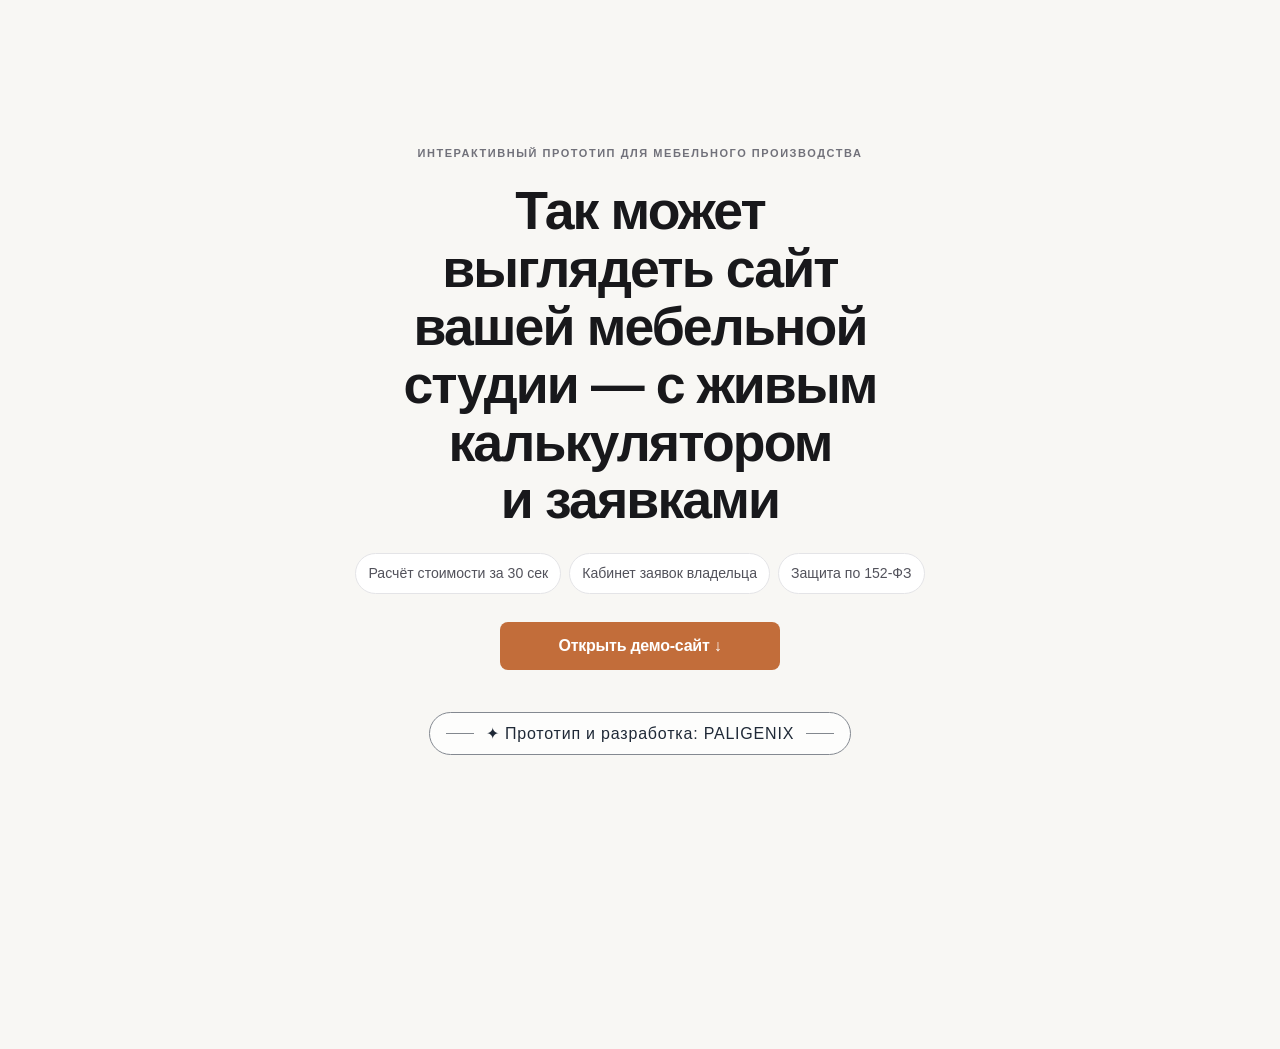
<file: index.html>
<!DOCTYPE html>
<html lang="ru">
<head>
  <meta charset="UTF-8">
  <meta name="viewport" content="width=device-width, initial-scale=1">
  <title>Мебель на заказ</title>
  <meta id="meta-desc" name="description" content="Мебель под архитектуру квартиры — свой цех и цена, которая не растёт после замера">
  <meta id="theme-color" name="theme-color" content="#C26D3A">
  <meta property="og:title" content="Мебельная студия «ЛИНИЯ» — мебель на заказ">
  <meta property="og:description" content="Мебель под архитектуру квартиры — свой цех и цена, которая не растёт после замера">
  <meta property="og:type" content="website">
  <meta property="og:locale" content="ru_RU">
  <link rel="icon" id="favicon" href="data:image/svg+xml,%3Csvg xmlns='http://www.w3.org/2000/svg' viewBox='0 0 32 32'%3E%3Crect width='32' height='32' fill='%23C26D3A'/%3E%3C/svg%3E">
  <link rel="stylesheet" href="./vendor/lenis.css">
  <link rel="stylesheet" href="./style.css">
</head>
<body>
  <div class="read-progress" id="read-progress" aria-hidden="true"><span></span></div>
  <div class="demo-cover" id="demo-cover" hidden>
    <div class="demo-cover-inner wrap">
      <p class="demo-badge" id="demo-badge"></p>
      <h1 class="demo-title" id="demo-title"></h1>
      <ul class="demo-tags" id="demo-tags"></ul>
      <button class="btn btn-primary magnetic demo-open" type="button" data-action="demo-open" id="demo-cta"></button>
      <p class="demo-agency" id="demo-agency" hidden>
        <span class="demo-agency__rule" aria-hidden="true"></span>
        <span class="demo-agency__text">✦ Прототип и разработка: PALIGENIX</span>
        <span class="demo-agency__rule" aria-hidden="true"></span>
      </p>
    </div>
  </div>
  <a class="skip" href="#main" id="skip-link">К содержанию</a>
  <header class="header" id="header"></header>
  <div class="nav-panel" id="nav-panel"></div>
  <main id="main" class="app-main">
    <div class="app-tab-panel is-active" data-app-tab="home" id="app-panel-home">
      <section class="hero" id="hero"></section>
    </div>
    <div class="app-tab-panel" data-app-tab="catalog" id="app-panel-catalog" hidden>
      <section class="section" id="categories"></section>
      <section class="section" id="calculator"></section>
    </div>
    <div class="app-tab-panel" data-app-tab="portfolio" id="app-panel-portfolio" hidden>
      <section class="section" id="portfolio"></section>
    </div>
    <div class="app-tab-panel" data-app-tab="about" id="app-panel-about" hidden>
      <section class="section" id="steps"></section>
      <section class="section" id="reviews"></section>
      <section class="section" id="final"></section>
    </div>
  </main>
  <div class="app-tab-panel" data-app-tab="contacts" id="app-panel-contacts" hidden>
    <footer id="contacts"></footer>
  </div>
  <nav class="app-tabbar" id="app-tabbar" aria-label="Навигация по разделам"></nav>
  <div class="dock" id="dock"></div>
  <div class="toast" id="toast" role="status" aria-live="polite" hidden></div>
  <div id="modal-root" class="modal__overlay" hidden data-lenis-prevent></div>
  <div id="privacy-root" class="modal__overlay" hidden data-lenis-prevent></div>
  <div id="admin-root" class="modal__overlay" hidden data-lenis-prevent></div>
  <template id="consent-doc">
    <h2>Согласие на обработку персональных данных</h2>
    <p>Редакция 19 ноября 2026</p>
    <p>Я, оставляя заявку на сайте мебельной студии, свободно, своей волей и в своём интересе даю согласие ИП *************** (ИНН ************, ОГРНИП ***************) на обработку моих персональных данных: имени и номера телефона.</p>
    <p>Цель обработки — связаться со мной, подготовить расчёт мебели, организовать замер и исполнение договора. С данными совершаются запись, хранение, уточнение и удаление.</p>
    <p>Заявка хранится в браузере на этом устройстве. Если владелец подключил Telegram или таблицу Google, копия заявки уходит и туда. Иных получателей у данных нет.</p>
    <p>Согласие действует до его отзыва. Отозвать согласие можно сообщением в Telegram или WhatsApp, указанные на сайте. Отзыв не отменяет обработку, которую нужно продолжить по уже заключённому договору.</p>
    <p>Состав данных, сроки и порядок удаления описаны в Политике конфиденциальности.</p>
  </template>
  <noscript>
    <p class="noscript">Включите JavaScript: без него не откроются проекты, калькулятор и заявка.</p>
  </noscript>
  <script src="./vendor/lenis.min.js"></script>
  <script src="./config.js"></script>
  <script src="./script.js"></script>
</body>
</html>
</file>
<file: vendor/lenis.css>
html.lenis,html.lenis body{height:auto}.lenis.lenis-smooth{scroll-behavior:auto!important}.lenis.lenis-smooth [data-lenis-prevent]{overscroll-behavior:contain}.lenis.lenis-stopped{overflow:clip}.lenis.lenis-smooth iframe{pointer-events:none}
</file>
<file: style.css>
:root {
  --bg: #F8F7F4;
  --ink: #18181B;
  --muted: #52525B;
  --faint: #71717A;
  --card: #FFFFFF;
  --line: #E4E4E7;
  --accent: #C26D3A;
  --accent-color: var(--accent);
  --text-color: #1f2937;
  --header: 68px;
  --gap: 96px;
  --sans: -apple-system, BlinkMacSystemFont, "Segoe UI", Roboto, "Helvetica Neue", Arial, sans-serif;
  --display: -apple-system, BlinkMacSystemFont, "Segoe UI", Roboto, "Helvetica Neue", Arial, sans-serif;
  --radius: 16px;
}

*,
*::before,
*::after { box-sizing: border-box; }

html { scroll-behavior: smooth; }
html.lenis { scroll-behavior: auto; }

html,
body {
  overflow-x: hidden;
  max-width: 100%;
}

body {
  margin: 0;
  background: var(--bg);
  color: var(--ink);
  font-family: var(--sans);
  font-size: 16px;
  line-height: 1.6;
  text-rendering: optimizeLegibility;
}

body.lock { overflow: hidden; }

img { max-width: 100%; display: block; }

button,
input { font: inherit; color: inherit; }

button { cursor: pointer; }

h1, h2, h3, p { margin: 0; overflow-wrap: break-word; }

h1, h2, h3 {
  font-family: var(--display);
  font-weight: 600;
  letter-spacing: -0.035em;
  line-height: 1.08;
  text-wrap: balance;
}

h1 { font-size: clamp(2.45rem, 7vw, 5.15rem); }
h2 { font-size: clamp(1.9rem, 4vw, 3.25rem); }
h3 { font-size: clamp(1.2rem, 2vw, 1.55rem); letter-spacing: -0.03em; }

a { color: inherit; }

::selection {
  background: color-mix(in srgb, var(--accent) 28%, white);
}

section[id] { scroll-margin-top: 96px; }

[hidden] { display: none !important; }

.skip {
  position: absolute;
  left: 12px;
  top: -40px;
  background: var(--ink);
  color: var(--bg);
  padding: 8px 12px;
  z-index: 100;
}

.skip:focus { top: 12px; }

.wrap {
  width: min(1120px, calc(100% - 32px));
  margin-inline: auto;
}

.section { padding-bottom: var(--gap); }

.eyebrow {
  margin: 0 0 10px;
  font-size: 12px;
  font-weight: 600;
  letter-spacing: 0.16em;
  text-transform: uppercase;
  color: var(--faint);
}

.lead {
  max-width: 40rem;
  color: var(--muted);
  font-size: 1.05rem;
}

.section-head { margin-bottom: 36px; }
.section-head h2 { margin-bottom: 12px; }

.header {
  position: sticky;
  top: 0;
  z-index: 120;
  min-height: var(--header);
  background: #F8F7F4;
  border-bottom: 1px solid var(--line);
}

.header-inner {
  width: min(1120px, calc(100% - 32px));
  margin-inline: auto;
  min-height: var(--header);
  display: flex;
  align-items: center;
  gap: 16px;
}

.logo {
  display: flex;
  flex-direction: column;
  text-decoration: none;
  line-height: 1.05;
  margin-right: auto;
}

.logo b {
  font-family: var(--display);
  font-size: 1.25rem;
  letter-spacing: 0.14em;
  font-weight: 700;
}

.logo small {
  color: var(--faint);
  letter-spacing: 0.04em;
  font-size: 11px;
}

.desk-nav {
  display: none;
  gap: 18px;
}

.desk-nav a {
  text-decoration: none;
  font-size: 0.92rem;
  color: var(--muted);
}

.desk-nav a.is-current,
.desk-nav a:hover { color: var(--ink); }

.desk-nav a.is-current {
  color: var(--accent);
  box-shadow: inset 0 -2px 0 var(--accent);
}

.app-tab-panel {
  outline: none;
}

.app-tab-panel.is-animating {
  animation: app-tab-in 280ms cubic-bezier(0.22, 1, 0.36, 1) both;
}

@keyframes app-tab-in {
  from {
    opacity: 0;
    transform: translate3d(0, 14px, 0);
  }
  to {
    opacity: 1;
    transform: translate3d(0, 0, 0);
  }
}

.app-tabbar {
  display: none;
}

.app-tabbar__list {
  list-style: none;
  margin: 0;
  padding: 0;
  display: grid;
  grid-template-columns: repeat(5, minmax(0, 1fr));
  gap: 2px;
  width: 100%;
}

.app-tabbar__btn {
  display: flex;
  flex-direction: column;
  align-items: center;
  justify-content: center;
  gap: 4px;
  min-height: 48px;
  padding: 8px 4px;
  border: 0;
  border-radius: 0;
  background: transparent;
  color: var(--muted);
  font-size: 10px;
  font-weight: 600;
  line-height: 1.1;
  text-decoration: none;
  letter-spacing: 0.02em;
  transition: color 0.2s ease, background 0.2s ease;
}

.app-tabbar__btn svg {
  display: block;
  width: 22px;
  height: 22px;
}

.app-tabbar__btn.is-active {
  color: var(--accent);
  background: color-mix(in srgb, var(--accent) 8%, var(--bg));
}

.app-tabbar__btn:focus-visible {
  outline: 2px solid var(--accent);
  outline-offset: -2px;
}

.tools {
  display: flex;
  align-items: center;
  gap: 8px;
}

.phone {
  display: inline-flex;
  align-items: center;
  gap: 8px;
  text-decoration: none;
  font-weight: 600;
  letter-spacing: -0.02em;
}

.phone-text { display: none; }

.icon-btn,
.burger {
  width: 42px;
  height: 42px;
  display: grid;
  place-items: center;
  border: 1px solid var(--line);
  border-radius: 8px;
  background: var(--card);
  color: var(--ink);
  text-decoration: none;
}

.icon-btn:hover,
.burger:hover { border-color: var(--accent); color: var(--accent); }

.burger {
  padding: 0;
  display: grid;
  gap: 5px;
  align-content: center;
  justify-items: center;
}

.burger span {
  display: block;
  width: 16px;
  height: 1.5px;
  background: currentColor;
}

.nav-panel { display: none; }

.btn {
  display: inline-flex;
  align-items: center;
  justify-content: center;
  min-height: 48px;
  padding: 0 18px;
  border-radius: 8px;
  border: 1px solid transparent;
  text-decoration: none;
  font-weight: 600;
  letter-spacing: -0.015em;
  background: transparent;
}

.btn-primary { background: var(--accent); color: #fff; }
.btn-primary:hover { background: color-mix(in srgb, var(--accent) 86%, black); }
.btn-primary:disabled { opacity: 0.65; cursor: wait; }

.btn-line { border-color: var(--line); background: transparent; color: var(--ink); }
.btn-line:hover { border-color: var(--ink); }

.btn-block { width: 100%; }

.desk-only { display: none; }

.hero { padding: 36px 0 var(--gap); }

.hero-grid,
.calc,
.final,
.footer-grid { display: grid; gap: 28px; }

.hero-copy .lead { margin-top: 18px; font-size: 1.08rem; }

.actions { display: flex; flex-wrap: wrap; gap: 10px; margin-top: 28px; }

.bullets {
  display: grid;
  gap: 18px;
  margin-top: 36px;
}

.bullet { border-top: 1px solid var(--line); padding-top: 14px; }

.bullet i {
  font-style: normal;
  font-size: 12px;
  letter-spacing: 0.14em;
  color: var(--accent);
  font-weight: 600;
}

.bullet strong {
  display: block;
  margin: 6px 0 8px;
  font-family: var(--display);
  font-size: clamp(1.6rem, 3vw, 2.1rem);
  font-weight: 600;
  letter-spacing: -0.04em;
  line-height: 1;
}

.bullet p { color: var(--muted); font-size: 0.95rem; }

.hero-media { margin: 0; }

.media {
  position: relative;
  overflow: hidden;
  border-radius: var(--radius);
  border: 1px solid var(--line);
  background: linear-gradient(145deg, #eceae4 0%, #e4e0d8 48%, #ddd8cf 100%);
  aspect-ratio: 4 / 5;
}

.media img.is-img-error {
  opacity: 0;
  visibility: hidden;
}

.media img {
  width: 100%;
  height: 100%;
  object-fit: cover;
}

.hero-media figcaption,
.cat figcaption {
  margin-top: 10px;
  color: var(--faint);
  font-size: 0.86rem;
}

.cat-list,
.project-list,
.steps,
.review-list { display: grid; gap: 16px; }

.cat,
.project,
.review,
.calc-aside,
.final,
.modal,
.privacy-card {
  background: var(--card);
  border: 1px solid var(--line);
  border-radius: var(--radius);
}

.cat {
  overflow: hidden;
  display: flex;
  flex-direction: column;
  cursor: pointer;
}

.cat:focus-visible {
  outline: 2px solid var(--accent);
  outline-offset: 3px;
}
.cat .media { border: 0; border-radius: 0; aspect-ratio: 4 / 3; }
.cat-body,
.project { padding: 20px; }
.cat-body { display: flex; flex-direction: column; gap: 10px; flex: 1; }
.cat-body p,
.project .materials,
.review p,
.step p { color: var(--muted); }
.cat-price,
.project .sum {
  margin-top: auto;
  padding-top: 8px;
  font-family: var(--display);
  font-weight: 600;
  letter-spacing: -0.03em;
  font-size: 1.15rem;
}

.cat-more {
  margin: 4px 0 0;
  font-size: 0.92rem;
  font-weight: 600;
  color: var(--accent);
  letter-spacing: -0.01em;
}

.project {
  display: flex;
  flex-direction: column;
  gap: 12px;
  padding: 0 0 18px;
  text-align: left;
  cursor: pointer;
  width: 100%;
}

.project .media { border: 0; border-top-left-radius: var(--radius); border-top-right-radius: var(--radius); border-bottom-left-radius: 0; border-bottom-right-radius: 0; aspect-ratio: 3 / 2; }
.project .body { padding: 4px 18px 0; display: flex; flex-direction: column; gap: 12px; flex: 1; }
.project:hover { border-color: #d4d4d8; }
.project:focus-visible { outline: 2px solid var(--accent); outline-offset: 3px; }

.spec { display: grid; gap: 8px; }
.spec div { display: grid; grid-template-columns: 88px 1fr; gap: 10px; font-size: 0.92rem; }
.spec dt { color: var(--faint); }
.spec dd { margin: 0; }

.filters {
  display: flex;
  flex-wrap: wrap;
  gap: 8px;
  margin-bottom: 18px;
}

.filter {
  min-height: 42px;
  padding: 0 14px;
  border-radius: 999px;
  border: 1px solid var(--line);
  background: transparent;
}

.filter.is-active {
  background: var(--accent-color, #c25e28);
  border-color: var(--accent-color, #c25e28);
  color: #fff;
}

.filter-btn.active,
.projects__tab.active,
[data-filter].is-active,
[data-filter].active {
  background-color: var(--accent-color, #c25e28) !important;
  border-color: var(--accent-color, #c25e28) !important;
  color: #ffffff !important;
}

@keyframes cardFadeIn {
  from { opacity: 0; transform: translate3d(0, 14px, 0); }
  to { opacity: 1; transform: translate3d(0, 0, 0); }
}

.project-card--animate {
  animation: cardFadeIn 0.35s cubic-bezier(0.22, 1, 0.36, 1) both;
}

.empty {
  color: var(--muted);
  padding: 12px 0 4px;
}

.calc-main { display: grid; gap: 22px; }

.step-block h3 {
  font-size: 1.05rem;
  margin-bottom: 12px;
}

.options { display: grid; gap: 8px; }

.option {
  position: relative;
  text-align: left;
  border: 1px solid var(--line);
  background: var(--card);
  border-radius: 12px;
  padding: 14px 36px 14px 14px;
  min-height: 56px;
}

.option b { display: block; font-weight: 600; }
.option span { display: block; color: var(--muted); font-size: 0.9rem; margin-top: 2px; }

.option.is-selected {
  border-color: var(--accent);
  background: color-mix(in srgb, var(--accent) 8%, white);
}

.option.is-selected::after {
  content: "";
  position: absolute;
  top: 16px;
  right: 14px;
  width: 8px;
  height: 8px;
  border-radius: 50%;
  background: var(--accent);
}

.size-now {
  display: flex;
  align-items: baseline;
  gap: 8px;
  margin-bottom: 6px;
}

.size-now b {
  font-family: var(--display);
  font-size: clamp(2rem, 5vw, 3rem);
  font-weight: 600;
  letter-spacing: -0.045em;
  line-height: 1;
}

.size-now span { color: var(--muted); }

input[type="range"] {
  --p: 22%;
  appearance: none;
  width: 100%;
  height: 32px;
  background: transparent;
  margin: 0;
}

input[type="range"]:focus-visible { outline: none; }

input[type="range"]::-webkit-slider-runnable-track {
  height: 2px;
  background: linear-gradient(90deg, var(--accent) var(--p), var(--line) var(--p));
}

input[type="range"]::-webkit-slider-thumb {
  appearance: none;
  width: 22px;
  height: 22px;
  margin-top: -10px;
  border-radius: 50%;
  background: #fff;
  border: 2px solid var(--accent);
}

input[type="range"]::-moz-range-track {
  height: 2px;
  background: var(--line);
  border: 0;
}

input[type="range"]::-moz-range-progress {
  height: 2px;
  background: var(--accent);
}

input[type="range"]::-moz-range-thumb {
  width: 22px;
  height: 22px;
  border-radius: 50%;
  background: #fff;
  border: 2px solid var(--accent);
}

.calc-aside {
  padding: 20px;
  display: grid;
  gap: 14px;
  align-content: start;
  position: sticky;
  top: calc(var(--header) + 8px);
  z-index: 20;
}

.quote-label {
  font-size: 12px;
  letter-spacing: 0.14em;
  text-transform: uppercase;
  color: var(--faint);
  font-weight: 600;
}

.quote-value {
  font-family: var(--display);
  font-size: clamp(1.55rem, 3vw, 2.15rem);
  font-weight: 600;
  letter-spacing: -0.035em;
  line-height: 1.15;
}

.quote-meta { color: var(--muted); font-size: 0.92rem; }

.gift {
  margin: 0;
  padding: 12px 14px;
  border-radius: 12px;
  border: 1px solid color-mix(in srgb, var(--accent) 30%, white);
  background: color-mix(in srgb, var(--accent) 8%, white);
  color: var(--ink);
  font-size: 0.95rem;
}

.form { display: grid; gap: 12px; }

.fields { display: grid; gap: 12px; }

.field { display: grid; gap: 6px; }

.field > span,
.check { font-size: 0.92rem; }

.field > span {
  font-size: 12px;
  letter-spacing: 0.08em;
  text-transform: uppercase;
  color: var(--faint);
  font-weight: 600;
}

input[type="text"],
input[type="tel"] {
  width: 100%;
  height: 52px;
  border-radius: 8px;
  border: 1px solid var(--line);
  background: #fff;
  padding: 0 14px;
}

input.is-invalid { border-color: #9F3A2F; }

.field-error {
  min-height: 1.1em;
  color: #9F3A2F;
  font-size: 0.85rem;
}

.form-error { color: #9F3A2F; font-size: 0.92rem; min-height: 1.2em; }

.check {
  display: flex;
  flex-wrap: wrap;
  gap: 6px 8px;
  align-items: flex-start;
  color: var(--muted);
}

.check label {
  display: flex;
  gap: 10px;
  align-items: flex-start;
}

.check input {
  appearance: none;
  width: 20px;
  height: 20px;
  margin: 2px 0 0;
  border: 1px solid #d4d4d8;
  border-radius: 4px;
  display: grid;
  place-items: center;
  flex: none;
  background: #fff;
}

.check input:checked {
  background: var(--accent);
  border-color: var(--accent);
}

.check input:checked::after {
  content: "";
  width: 9px;
  height: 5px;
  border-left: 2px solid #fff;
  border-bottom: 2px solid #fff;
  transform: rotate(-45deg) translateY(-1px);
}

.check input:focus-visible { outline: 2px solid var(--accent); outline-offset: 2px; }

.linkish {
  padding: 0;
  border: 0;
  background: none;
  color: inherit;
  text-decoration: underline;
  text-underline-offset: 3px;
}

.fine { color: var(--faint); font-size: 0.85rem; }

.step { border-top: 1px solid var(--line); padding-top: 16px; }
.step .num {
  display: block;
  margin-bottom: 10px;
  color: var(--accent);
  font-family: var(--display);
  letter-spacing: 0.12em;
  font-size: 0.92rem;
}
.step h3 { margin-bottom: 8px; }

.review {
  padding: 24px 20px;
  display: flex;
  flex-direction: column;
  gap: 16px;
}

.review .mark {
  font-family: var(--display);
  font-size: 2.4rem;
  line-height: 0.7;
  color: var(--accent);
}

.review footer { margin-top: auto; display: grid; gap: 2px; }
.review strong { font-weight: 600; }
.review em { font-style: normal; color: var(--faint); font-size: 0.9rem; }

.final { padding: 24px 18px; }

.footer {
  background: var(--bg);
  color: var(--text-color);
  padding: var(--gap) 0 28px;
  border-top: 1px solid var(--line);
}

.footer .eyebrow,
.footer .fine,
.footer .muted { color: var(--faint); }

.footer h2 {
  font-size: clamp(1.6rem, 3vw, 2.2rem);
  margin-bottom: 8px;
  color: var(--ink);
}

.contact-list { display: grid; gap: 8px; margin-top: 16px; list-style: none; padding: 0; }

.footer a,
.footer__nav-link,
.footer__link {
  display: inline;
  padding: 0;
  border: 0;
  background: none;
  color: #1c1917 !important;
  font: inherit;
  font-weight: inherit;
  letter-spacing: inherit;
  text-align: left;
  text-decoration: none;
  cursor: pointer;
  transition: color 0.35s ease;
}

.footer__nav-link:hover,
.footer__nav-link:focus-visible,
.footer__link:hover,
.footer__link:focus-visible,
.footer a:hover,
.footer a:focus-visible {
  color: var(--accent-color) !important;
}

.map-stub {
  position: relative;
  display: block;
  width: 100%;
  max-width: 100%;
  height: 220px;
  margin-top: 16px;
  padding: 0;
  border: 1px solid var(--line);
  border-radius: 12px;
  overflow: hidden;
  background: #E7DFD2;
  color: inherit;
  isolation: isolate;
}

.map-embed {
  position: absolute;
  inset: 0;
  width: 100%;
  height: 100%;
  max-width: 100%;
  border: 0;
  display: block;
}

.map-art {
  width: 100%;
  height: 100%;
  display: block;
}

.map-hint {
  position: absolute;
  left: 50%;
  bottom: 16px;
  z-index: 3;
  max-width: calc(100% - 24px);
  padding: 10px 14px;
  border-radius: 999px;
  background: rgba(248, 247, 244, 0.94);
  color: var(--text-color);
  font-size: 13px;
  font-weight: 500;
  letter-spacing: 0.02em;
  white-space: nowrap;
  text-decoration: none;
  pointer-events: auto;
  opacity: 0;
  transform: translate(-50%, 8px);
  transition: opacity 0.35s ease, transform 0.35s ease;
}

.map-hint:hover,
.map-hint:focus-visible {
  color: var(--text-color);
}

.map-stub:hover .map-hint,
.map-stub:focus-visible .map-hint {
  opacity: 1;
  transform: translate(-50%, 0);
}

.map-stage {
  height: min(62vh, 520px);
  overflow: hidden;
  border-radius: 12px;
  border: 1px solid var(--line);
  background: #E7DFD2;
  cursor: grab;
  touch-action: none;
}

.map-stage:active { cursor: grabbing; }

.map-stage .map-art {
  width: 148%;
  height: 148%;
  max-width: none;
  transform: translate(-16%, -16%);
}

.map-note {
  margin-top: 14px;
  color: var(--muted);
  font-size: 0.92rem;
}

.legal { margin-top: 28px; padding-top: 18px; border-top: 1px solid var(--line); display: grid; gap: 6px; }

#modal-root,
#privacy-root,
#admin-root {
  position: fixed;
  inset: 0;
  z-index: 10120;
  display: grid;
  place-items: end center;
  padding: 12px;
  background: rgba(24, 24, 27, 0.48);
}

#privacy-root { z-index: 10130; }
#admin-root { z-index: 10125; }

#modal-root[hidden],
#privacy-root[hidden],
#admin-root[hidden] { display: none; }

.modal,
.privacy-card {
  width: min(720px, 100%);
  max-height: min(92vh, 880px);
  overflow: auto;
  padding: 22px 18px 18px;
}

.modal-wide { width: min(880px, 100%); }

.modal header,
.privacy-card header {
  display: flex;
  justify-content: space-between;
  gap: 12px;
  align-items: flex-start;
  margin-bottom: 12px;
}

.x {
  width: 40px;
  height: 40px;
  border-radius: 8px;
  border: 1px solid var(--line);
  background: #fff;
  flex: none;
}

.modal .media { aspect-ratio: 16 / 10; margin-bottom: 16px; }

.ticket {
  margin: 14px 0;
  padding: 14px;
  border-radius: 12px;
  border: 1px solid var(--line);
  background: var(--bg);
  white-space: pre-wrap;
  font-family: var(--sans);
  font-size: 0.92rem;
  line-height: 1.5;
}

.noscript {
  padding: 16px;
  text-align: center;
}

@media (max-width: 959px) {
  .calc-aside { order: -1; }
}

@media (min-width: 720px) {
  .wrap,
  .header-inner { width: min(1120px, calc(100% - 48px)); }
  .phone-text { display: inline; }
  .options { grid-template-columns: 1fr 1fr; }
  .fields { grid-template-columns: 1fr 1fr; }
  .bullets { grid-template-columns: repeat(3, 1fr); }
  .hero-media .media { aspect-ratio: 4 / 5; }
  #modal-root,
  #privacy-root,
  #admin-root { place-items: center; padding: 24px; }
  .modal,
  .privacy-card { padding: 28px; }
}

@media (min-width: 960px) {
  .desk-nav { display: flex; }
  .desk-only { display: inline-flex; }
  .burger,
  .nav-panel { display: none !important; }
  .hero-grid { grid-template-columns: 1.12fr 0.88fr; gap: 56px; align-items: end; }
  .cat-list,
  .project-list { grid-template-columns: 1fr 1fr; }
  .steps,
  .review-list { grid-template-columns: repeat(3, 1fr); }
  .steps { grid-template-columns: repeat(4, 1fr); gap: 22px; }
  .calc { grid-template-columns: minmax(0, 1.45fr) minmax(280px, 0.7fr); align-items: start; gap: 22px; }
  .final,
  .footer-grid { grid-template-columns: 1.1fr 0.9fr 1.15fr; gap: 36px; }
  .final { grid-template-columns: 1fr 1fr; padding: 42px; gap: 40px; align-items: start; }
  .calc-aside { z-index: 5; }
}

.nav-panel__nav {
  display: grid;
  grid-template-columns: 1fr 1fr;
  gap: 8px 10px;
}

.nav-panel__tab {
  display: flex;
  align-items: center;
  justify-content: flex-start;
  min-height: 44px;
  padding: 10px 12px;
  border: 1px solid rgba(0, 0, 0, 0.08);
  border-radius: 10px;
  background: #fff;
  font-size: 14px;
  font-weight: 500;
  line-height: 1.25;
  color: #5c5852;
  text-align: left;
  transition: color 0.2s ease, border-color 0.2s ease;
}

.nav-panel__tab.is-active {
  color: #b46532;
  border-color: color-mix(in srgb, #b46532 35%, #e4e4e7);
  background: color-mix(in srgb, #b46532 6%, #fff);
}

.nav-panel__divider {
  border: 0;
  border-top: 1px solid rgba(0, 0, 0, 0.08);
  margin: 12px 0;
}

.nav-panel__actions {
  display: flex;
  flex-direction: column;
  gap: 10px;
}

.nav-panel__link {
  display: block;
  font-size: 15px;
  font-weight: 500;
  line-height: 1.35;
  text-decoration: none;
  color: var(--ink);
}

.nav-panel__cta {
  margin-top: 4px;
  min-height: 44px;
}

@media (max-width: 959px) {
  body.menu-open { overflow: hidden; }
  body.menu-open .nav-panel {
    display: flex;
    flex-direction: column;
    position: fixed;
    top: 56px;
    left: 0;
    width: 100%;
    max-height: 55vh;
    overflow-y: auto;
    -webkit-overflow-scrolling: touch;
    background: #faf8f5;
    border-bottom: 1px solid rgba(0, 0, 0, 0.1);
    box-shadow: 0 14px 32px rgba(0, 0, 0, 0.12);
    padding: 16px 20px;
    z-index: 10110;
  }
}

@media (hover: hover) and (pointer: fine) {
  .media img:not([data-parallax]) { transition: transform 0.6s ease; }
  .cat:hover img:not([data-parallax]),
  .project:hover img:not([data-parallax]) { transform: scale(1.035); }
}

.site-preloader {
  position: fixed;
  inset: 0;
  z-index: 10200;
  display: flex;
  flex-direction: column;
  align-items: center;
  justify-content: center;
  background: #f8f6f2;
  transition: opacity 0.4s ease, visibility 0.4s ease;
}

.site-preloader.is-hidden {
  opacity: 0;
  visibility: hidden;
  pointer-events: none;
}

.site-preloader__inner {
  display: flex;
  flex-direction: column;
  align-items: center;
  gap: 18px;
  width: min(280px, calc(100% - 48px));
}

.site-preloader__track {
  width: 100%;
  height: 2px;
  border-radius: 999px;
  overflow: hidden;
  background: color-mix(in srgb, #c25e28 14%, #f8f6f2);
}

.site-preloader__bar {
  display: block;
  width: 0;
  height: 100%;
  border-radius: inherit;
  background: #c25e28;
  animation: preloaderBar 0.85s cubic-bezier(0.22, 1, 0.36, 1) forwards;
}

.site-preloader__label {
  margin: 0;
  font-size: 11px;
  font-weight: 600;
  letter-spacing: 0.16em;
  text-transform: uppercase;
  color: var(--muted);
  text-align: center;
}

@keyframes preloaderBar {
  to { width: 100%; }
}

.read-progress {
  position: fixed;
  top: 0;
  left: 0;
  right: 0;
  height: 2.5px;
  z-index: 60;
  pointer-events: none;
  background: transparent;
}

.read-progress span {
  display: block;
  width: 100%;
  height: 100%;
  background: var(--accent);
  transform: scaleX(0);
  transform-origin: left center;
  will-change: transform;
}

.demo-cover {
  position: fixed;
  inset: 0;
  z-index: 10100;
  height: 100vh;
  display: grid;
  place-items: center;
  background: var(--bg);
  color: var(--ink);
  transition: transform 0.75s cubic-bezier(0.76, 0, 0.24, 1);
}

.demo-cover.is-leave {
  transform: translateY(-100%);
}

.demo-cover-inner {
  display: grid;
  gap: 20px;
  text-align: center;
  justify-items: center;
}

.demo-badge {
  margin: 0;
  font-size: 11px;
  font-weight: 600;
  letter-spacing: 0.14em;
  text-transform: uppercase;
  color: var(--faint);
}

.demo-title {
  margin: 0;
  max-width: 16ch;
  font-family: var(--display);
  font-size: clamp(1.85rem, 5.5vw, 3.35rem);
  font-weight: 600;
  letter-spacing: -0.035em;
  line-height: 1.08;
}

.demo-tags {
  display: flex;
  flex-wrap: wrap;
  gap: 8px;
  justify-content: center;
  margin: 4px 0 0;
  padding: 0;
  list-style: none;
}

.demo-tags li {
  padding: 8px 12px;
  border: 1px solid var(--line);
  border-radius: 999px;
  font-size: 0.88rem;
  color: var(--muted);
  background: var(--card);
}

.demo-open { margin-top: 8px; min-width: min(100%, 280px); }

.demo-agency {
  display: inline-flex;
  align-items: center;
  gap: 12px;
  margin: 22px 0 0;
  padding: 10px 16px;
  border: 1px solid color-mix(in srgb, var(--text-color) 55%, white);
  border-radius: 999px;
  background: rgba(255, 255, 255, 0.78);
  color: var(--text-color);
}

.demo-agency__text {
  font-size: 16px;
  font-weight: 500;
  letter-spacing: 0.05em;
  line-height: 1.35;
  color: var(--text-color);
}

.demo-agency__rule {
  width: 28px;
  height: 1px;
  flex: none;
  background: var(--text-color);
  opacity: 0.55;
}

.variant-list {
  display: grid;
  gap: 22px;
  margin-top: 8px;
}

.variant-card {
  display: grid;
  gap: 14px;
  padding-bottom: 18px;
  border-bottom: 1px solid var(--line);
}

.variant-card:last-child {
  border-bottom: 0;
  padding-bottom: 0;
}

.variant-card .media { aspect-ratio: 16 / 9; border-radius: 12px; }

@media (min-width: 720px) {
  .variant-list { grid-template-columns: 1fr 1fr; gap: 18px; }
  .variant-card { border-bottom: 0; padding-bottom: 0; border-right: 1px solid var(--line); padding-right: 18px; }
  .variant-card:nth-child(2n) { border-right: 0; padding-right: 0; }
}

html:not(.has-intro) .hero-reveal {
  opacity: 1;
  filter: none;
  transform: none;
}

html.has-intro .hero-reveal {
  opacity: 0;
  filter: blur(8px);
  transform: translate3d(0, 22px, 0) scale(1.04);
}

html.has-intro.is-revealed .hero-reveal {
  animation: heroIn 0.85s cubic-bezier(.16, 1, .3, 1) forwards;
}

html.has-intro.is-revealed .hero-reveal.d2 { animation-delay: 0.08s; }
html.has-intro.is-revealed .hero-reveal.d3 { animation-delay: 0.16s; }
html.has-intro.is-revealed .hero-reveal.d4 { animation-delay: 0.22s; }
html.has-intro.is-revealed .hero-reveal.d5 { animation-delay: 0.3s; }

html.is-settled-hero .hero-reveal {
  opacity: 1;
  filter: none;
  transform: none;
  animation: none;
}

@keyframes heroIn {
  to { opacity: 1; filter: blur(0); transform: translate3d(0, 0, 0) scale(1); }
}

.reveal {
  opacity: 0;
  transform: translate3d(0, 16px, 0);
  will-change: transform, opacity;
}

.reveal.is-in {
  animation: rise 0.92s cubic-bezier(0.22, 1, 0.36, 1) forwards;
  animation-delay: var(--d, 0ms);
}

.reveal.is-settled {
  animation: none;
  opacity: 1;
  transform: none;
  will-change: auto;
}

@keyframes rise {
  from { opacity: 0; transform: translate3d(0, 16px, 0); }
  to { opacity: 1; transform: translate3d(0, 0, 0); }
}

.magnetic { transition: transform 0.22s cubic-bezier(0.22, 1, 0.36, 1); }

.media img[data-parallax] {
  position: absolute;
  left: 0;
  top: -10%;
  width: 100%;
  height: 120%;
  max-width: none;
  transition: none;
}

.tilt { position: relative; }
.glare {
  position: absolute;
  inset: 0;
  z-index: 3;
  border-radius: inherit;
  pointer-events: none;
  opacity: 0;
}

.toast {
  position: fixed;
  z-index: 95;
  left: 50%;
  bottom: 24px;
  width: min(440px, calc(100% - 32px));
  margin: 0;
  padding: 16px 18px;
  border: 1px solid var(--line);
  border-radius: 14px;
  background: var(--card);
  color: var(--text-color);
  font-size: 15px;
  font-weight: 500;
  line-height: 1.45;
  letter-spacing: -0.01em;
  box-shadow: 0 18px 40px rgba(24, 24, 27, 0.14);
  opacity: 0;
  transform: translate(-50%, 10px);
  transition: opacity 0.35s ease, transform 0.35s ease;
}

.toast.is-on {
  opacity: 1;
  transform: translate(-50%, 0);
}

.dock {
  display: none;
}

.lead-card {
  border-top: 1px solid var(--line);
  padding: 14px 0;
  display: grid;
  gap: 6px;
}

.lead-card header,
.lead-tools {
  display: flex;
  justify-content: space-between;
  gap: 12px;
  align-items: center;
  flex-wrap: wrap;
}

.lead-card time,
.admin select { color: var(--muted); }

.admin select {
  height: 42px;
  border: 1px solid var(--line);
  border-radius: 8px;
  background: #fff;
  padding: 0 10px;
}

@media (hover: none) {
  .map-hint {
    opacity: 1;
    transform: translate(-50%, 0);
  }
}

@media (max-width: 768px) {
  :root {
    --header: 56px;
    --gap: 24px;
  }

  html,
  body {
    overflow-x: hidden;
    max-width: 100%;
    margin: 0;
    padding: 0;
  }

  body {
    padding-bottom: env(safe-area-inset-bottom, 0px);
  }

  .toast {
    bottom: calc(72px + env(safe-area-inset-bottom, 0px));
  }

  .app-main,
  .app-tab-panel,
  #app-panel-contacts {
    padding: 0;
    min-height: auto !important;
    height: auto !important;
  }

  #app-tabbar.app-tabbar,
  #app-tabbar .app-tabbar__list {
    position: fixed;
    bottom: 0;
    left: 0;
    right: 0;
    width: 100% !important;
    height: calc(64px + env(safe-area-inset-bottom, 0px));
    padding: 0 env(safe-area-inset-right, 0) env(safe-area-inset-bottom, 0) env(safe-area-inset-left, 0);
    background: rgba(250, 248, 245, 0.96);
    backdrop-filter: blur(10px);
    -webkit-backdrop-filter: blur(10px);
    border-top: 1px solid rgba(0, 0, 0, 0.08);
    display: flex !important;
    flex-flow: row nowrap;
    justify-content: space-around;
    align-items: center;
    gap: 0;
    z-index: 9999;
    box-shadow: none;
    overflow: visible;
    margin: 0;
    list-style: none;
    grid-template-columns: none !important;
  }

  #app-tabbar .app-tabbar__list {
    position: static;
    height: 64px;
    padding: 0 2px;
    border-top: 0;
    background: transparent;
    backdrop-filter: none;
    -webkit-backdrop-filter: none;
  }

  #app-tabbar .app-tabbar__btn,
  #app-tabbar > .app-tabbar__btn {
    flex: 1 1 0 !important;
    min-width: 0;
    max-width: none;
    width: auto;
    display: flex !important;
    flex-direction: column;
    align-items: center;
    justify-content: center;
    gap: 4px;
    padding: 6px 2px;
    font-size: 10px;
    font-weight: 500;
    line-height: 1.1;
    color: #5c5852;
    background: transparent;
    visibility: visible !important;
  }

  .app-tabbar__btn.is-active {
    color: #b46532;
    background: transparent;
  }

  .app-tabbar__btn span {
    max-width: 100%;
    overflow: hidden;
    text-overflow: ellipsis;
    white-space: nowrap;
    font-size: 10px;
    font-weight: 500;
    line-height: 1;
  }

  .app-tabbar__btn svg {
    width: 20px;
    height: 20px;
  }

  body.lock .app-tabbar,
  body.modal-open .app-tabbar {
    visibility: hidden;
    pointer-events: none;
  }

  .dock {
    display: none !important;
  }

  .hero,
  .section,
  .app-tab-panel > .section,
  #app-panel-contacts,
  #contacts {
    min-height: auto !important;
    height: auto !important;
    padding: 20px 16px 84px 16px;
  }

  .map-stage {
    height: auto !important;
    min-height: auto !important;
  }

  .hero-grid {
    display: flex;
    flex-direction: column;
    gap: 16px;
  }

  .hero-copy {
    display: contents;
  }

  .hero-reveal.d1 { order: 1; }
  .hero-reveal.d2 { order: 2; }
  .hero-reveal.d3 { order: 3; }
  .hero-media { order: 4; margin-top: 4px; }
  .hero-reveal.d5 { order: 5; }

  .hero-copy .lead {
    margin-top: 12px;
  }

  .actions {
    margin-top: 16px;
  }

  .hero-media .media {
    aspect-ratio: 4 / 3;
    border-radius: 12px;
  }

  .bullets {
    margin-top: 16px;
    gap: 14px;
    grid-template-columns: 1fr;
  }

  .cat-list,
  .project-list,
  .steps,
  .review-list,
  .footer-grid,
  .calc,
  .final,
  .bullets,
  .options,
  .fields {
    grid-template-columns: 1fr !important;
    gap: 16px;
  }

  .calc {
    display: grid;
  }

  .app-tab-panel[data-app-tab="portfolio"] .filters {
    display: flex;
    flex-wrap: nowrap;
    gap: 8px;
    overflow-x: auto;
    -webkit-overflow-scrolling: touch;
    white-space: nowrap;
    scrollbar-width: none;
    margin-bottom: 16px;
    padding-bottom: 4px;
  }

  .app-tab-panel[data-app-tab="portfolio"] .filters::-webkit-scrollbar {
    display: none;
  }

  .app-tab-panel[data-app-tab="portfolio"] .filter {
    flex-shrink: 0;
    min-height: auto;
    padding: 8px 14px;
    font-size: 13px;
    white-space: nowrap;
  }

  .project .media {
    aspect-ratio: 4 / 3;
    border-radius: 12px 12px 0 0;
  }

  .project .media img {
    border-radius: 12px 12px 0 0;
    object-fit: cover;
    width: 100%;
  }

  .project {
    padding: 0;
    overflow: hidden;
    border-radius: 12px;
  }

  .project .body {
    padding: 12px 16px 16px;
    gap: 10px;
  }

  .project .spec {
    gap: 6px;
  }

  .map-stub {
    position: relative;
    width: 100%;
    height: 240px;
    margin-top: 12px;
    border-radius: 12px;
    overflow: hidden;
  }

  .header,
  .header-inner {
    min-height: 0;
    height: auto;
  }

  .header-inner {
    padding-block: 10px;
    align-items: center;
    flex-wrap: nowrap;
  }

  .wrap {
    width: 100%;
    max-width: 100%;
    margin-inline: 0;
    padding-inline: 0;
  }

  .section-head {
    margin-bottom: 20px;
  }

  .section-head h2,
  .section-head .lead {
    line-height: 1.2;
  }

  .bullet strong {
    line-height: 1.18;
    margin: 8px 0 10px;
  }

  .step .num {
    line-height: 1.15;
    margin-bottom: 12px;
  }

  .step h3,
  .step p {
    line-height: 1.45;
  }

  .review .mark {
    line-height: 1;
  }

  section[id] { scroll-margin-top: 76px; }

  .calculator__result,
  .calc-summary,
  .calc-aside {
    position: static !important;
    top: auto !important;
    z-index: 1 !important;
    margin-bottom: 16px !important;
  }

  .modal,
  .modal__overlay,
  .privacy-card {
    overflow-y: auto !important;
    -webkit-overflow-scrolling: touch !important;
    touch-action: pan-y !important;
    overscroll-behavior: contain !important;
  }

  .modal,
  .modal__dialog,
  .modal__content,
  .privacy-card {
    max-height: 84vh !important;
    overflow-y: auto !important;
    -webkit-overflow-scrolling: touch !important;
    touch-action: pan-y !important;
  }
}

/* Footer links: max priority on light footer */
footer a,
footer button,
.footer a,
.footer__link,
.footer__nav-link,
.footer__contact-link {
  color: #1c1917 !important;
  opacity: 1 !important;
}

footer a:hover,
footer button:hover,
.footer a:hover,
.footer__link:hover,
.footer__nav-link:hover,
.footer__contact-link:hover {
  color: #c25e28 !important;
}

@media (prefers-reduced-motion: reduce) {
  html { scroll-behavior: auto; }
  .media img { transition: none; }
  .demo-cover { display: none; }
  .read-progress { display: none; }
  html.has-intro .hero-reveal,
  .reveal {
    opacity: 1;
    filter: none;
    transform: none;
    animation: none;
  }
  .app-tab-panel.is-animating { animation: none; }
}
</file>
